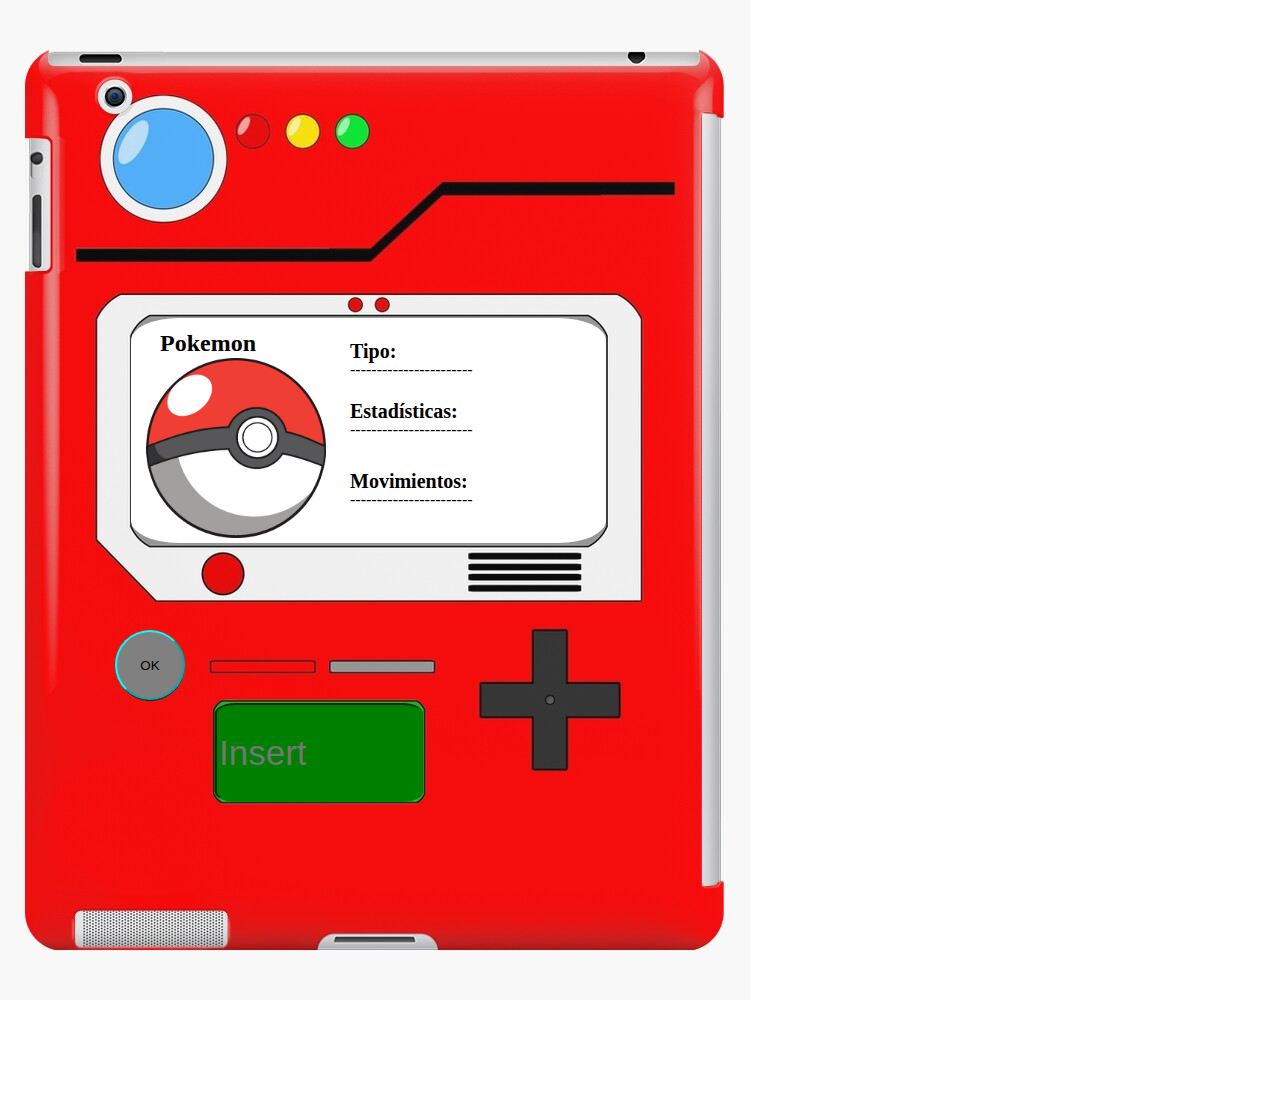
<file: JS/index.html>
<!DOCTYPE html>
<html lang="en">
  <head>
    <meta charset="UTF-8" />
    <meta http-equiv="X-UA-Compatible" content="IE=edge" />
    <meta name="viewport" content="width=device-width, initial-scale=1.0" />
    <title>Pokedex</title>
    <link rel="stylesheet" href="styles.css" />
  </head>
  <body>
    <section class="section1">
      <img
        class="imagen"
        id="pokemon"
        name="pokemon"
        src="./img/pokebola.png"
        alt="cual image"
      />
    </section>
    <h2 class="nombrePokemon" id="nombre_pokemon" name="nombrepokemon">
      Pokemon
    </h2>
    <p class="ptitulo tipoPokemon">
        Tipo:
    </p>
    <p class="tipo"" name="tipo" id="tipo">
        -----------------------
    </p>
    <p class="ptitulo estadisticaPokemon">
        Estadísticas:
    </p>
    <p class="estadistica" name="estadistica" id="estadistica" >
       -----------------------
    </p>
    <p class="ptitulo movimientosPokemon">
        Movimientos:
    </p>
    <p class="movimiento" name="movimiento" id="movimiento">
        -----------------------
    </p>
    <button onclick="fetchPokemon()" class="bottom">OK</button>
    <input
      type="text"
      id="nombre"
      name="nombre"
      placeholder="Insert"
      class="inputtype"
    />

    <section class="mostrar"></section>
  </body>
  <footer>
    <script src="./function.js"></script>
  </footer>
</html>
</file>
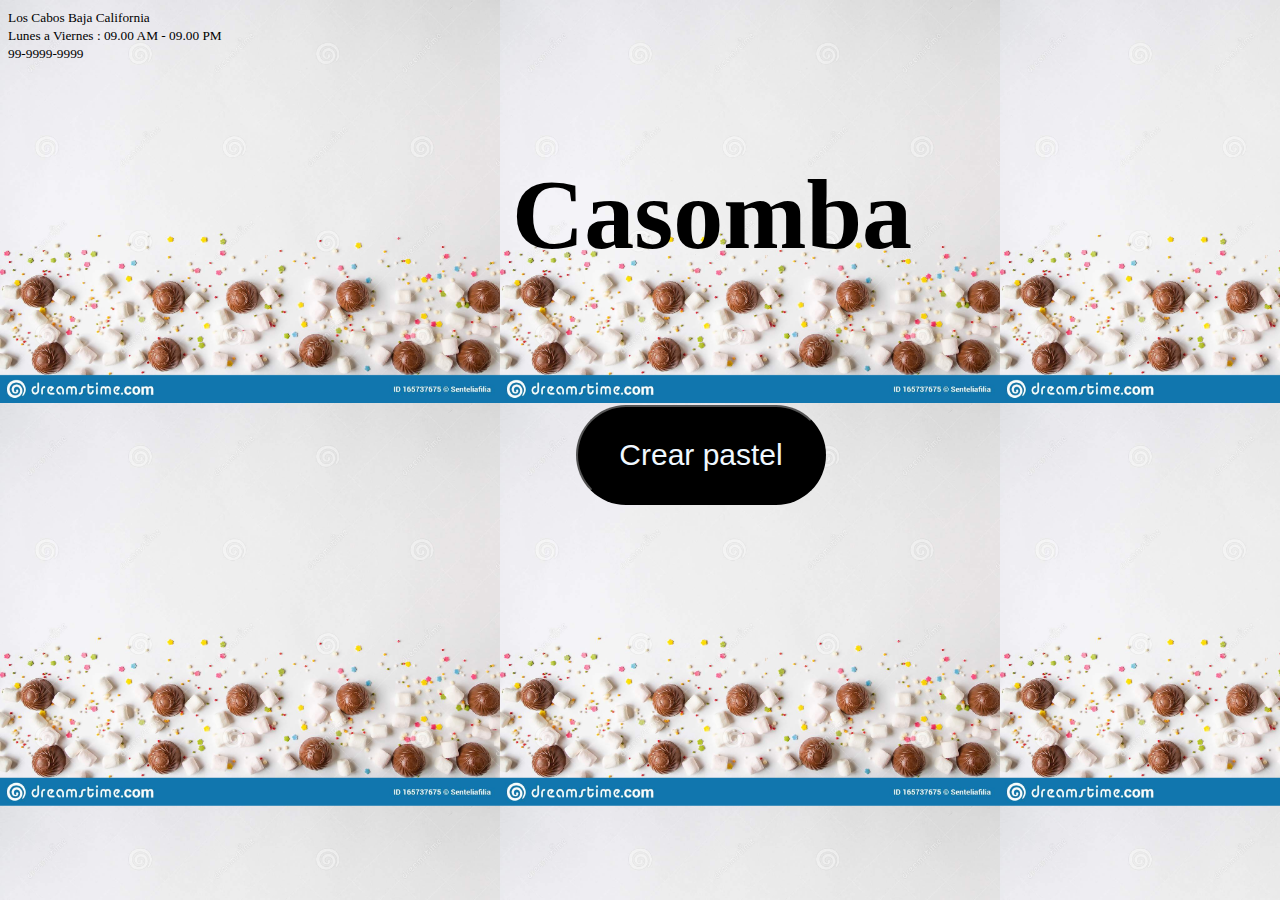
<file: Pasteleria/index.html>
<!DOCTYPE html>
<html lang="en">
<head>
    <meta charset="UTF-8">
    <meta http-equiv="X-UA-Compatible" content="IE=edge">
    <meta name="viewport" content="width=device-width, initial-scale=1.0">
    <title>Casomba</title>
    <link rel="stylesheet" href="index_estilo.css">
</head>
<body>
    <div class="container-fluid bg-light p-0">
        <div class="row gx-0 d-none d-lg-flex">
            <div class="col-lg-7 px-5 text-start">
                <div class="h-100 d-inline-flex align-items-center py-3 me-4">
                    <small class="fa fa-map-marker-alt text-primary me-2"></small>
                    <small>Los Cabos Baja California</small>
                </div>
                <div class="h-100 d-inline-flex align-items-center py-3">
                    <small class="far fa-clock text-primary me-2"></small>
                    <small>Lunes a Viernes : 09.00 AM - 09.00 PM</small>
                </div>
            </div>
            <div class="col-lg-5 px-5 text-end">
                <div class="h-100 d-inline-flex align-items-center py-3 me-4">
                    <small class="fa fa-phone-alt text-primary me-2"></small>
                    <small> 99-9999-9999</small>
                </div>
            </div>
        </div>
    </div>
    <h1>Casomba</h1>
    <a href="/sabores.html">
    <button>Crear pastel</button>
    </a>
</body>
</html>
</file>
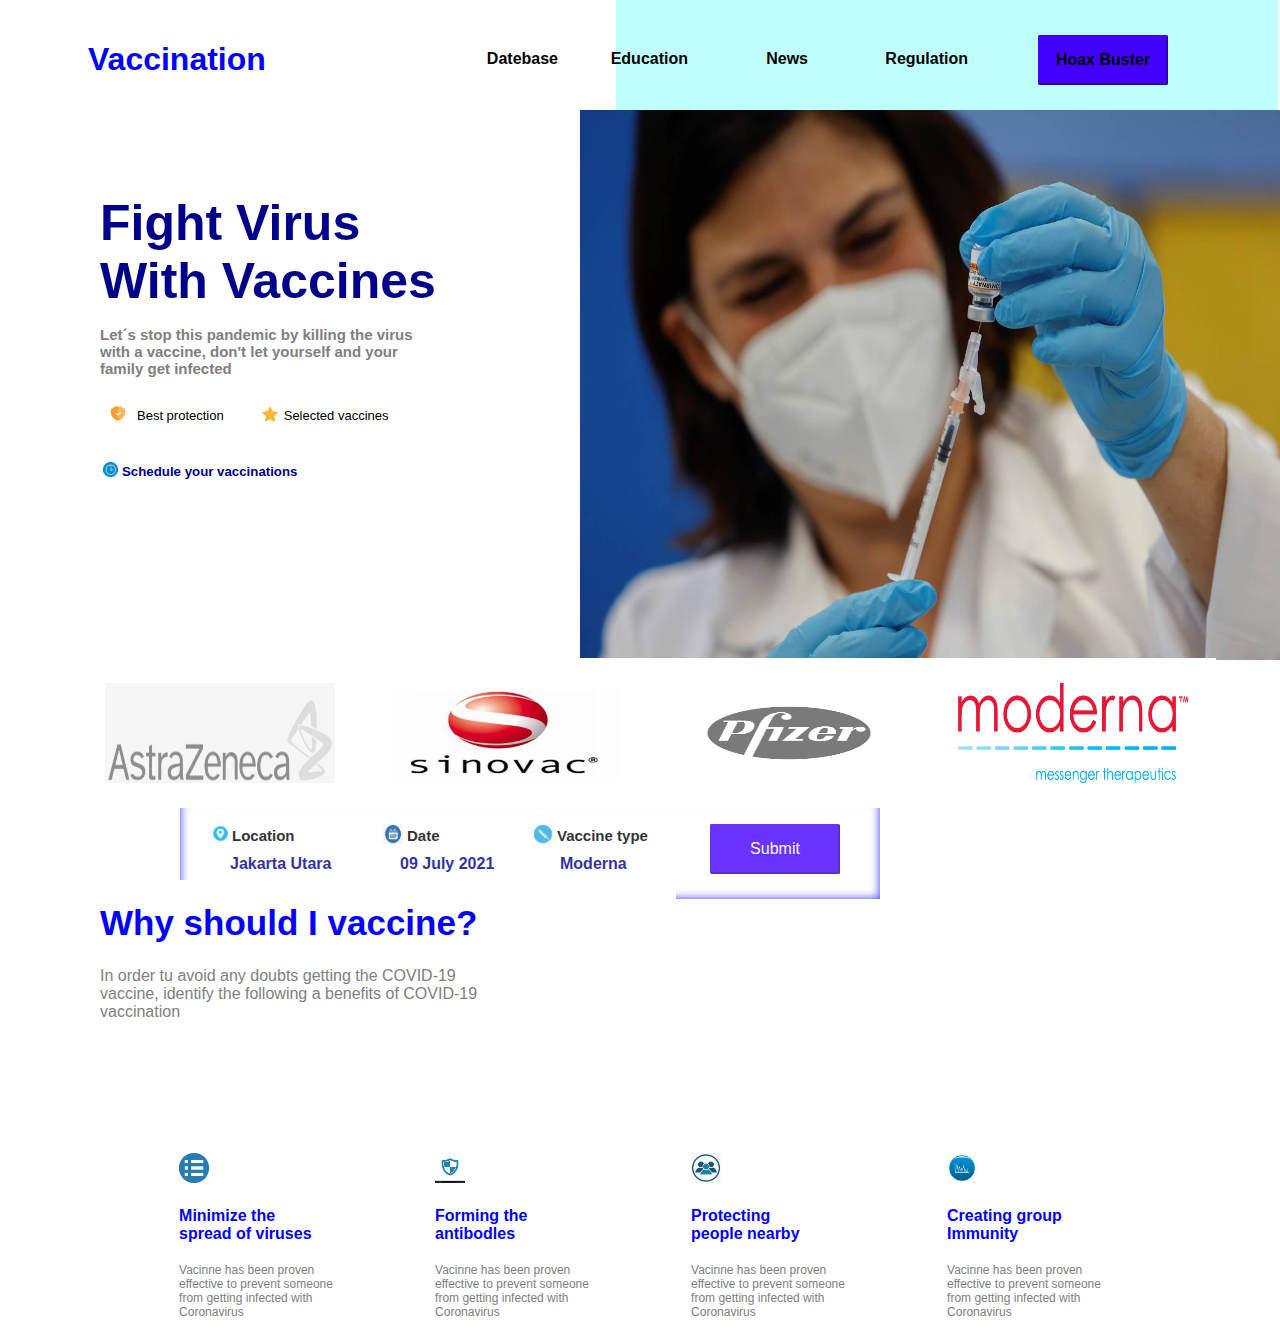
<file: CSS/Vacuna/index.html>
<!DOCTYPE html>
<html lang="en">
  <head>
    <meta charset="UTF-8" />
    <meta http-equiv="X-UA-Compatible" content="IE=edge" />
    <meta name="viewport" content="width=device-width, initial-scale=1.0" />
    <title>Vacuna</title>
    <link rel="stylesheet" href="styles.css" />
  </head>

  <!--HEADER-->
  <header>
    <div class="divheader2"></div>
    <h1 class="tituloheader colortitulos">Vaccination</h1>

      <a class="acomodoheader acomodoheader1" href="">Datebase</a>
      <a class="acomodoheader acomodoheader2" href="">Education</a>
      <a class="acomodoheader acomodoheader3" href=""> News</a>
      <a class="acomodoheader acomodoheader4" href="">Regulation</a>
    <button class="boton  acomodoheader5">Hoax Buster</button>

  </header>

  <!--CUERPO DEL PROGRAMA-->
  <body>
    
    <!--SECTION1-->
    <section>
      <section class="section1">
        <h1 class="colorazul tamaniotitulo">
          Fight Virus <br />With Vaccines
        </h1>
        <br />
        <p class="textosection1">
          Let´s stop this pandemic by killing the virus <br />
          with a vaccine, don't let yourself and your <br />
          family get infected
        </p>
        <div>
          <table>
            <tr>
              <th>
                <img class="tamanioicono2" src="./img/icon2.jpg" alt="icono2" />
              </th>
              <th>
                <p class="textonegro">Best protection</p>
              </th>
              <th></th>
              <th></th>
              <th></th>
              <th></th>
              <th></th>
              <th></th>
              <th></th>
              <th></th>
              <th>
                <img class="tamanioicono1" src="./img/icon1.png" alt="icono1">
              </th>
              <th>
                <p class="textonegro">Selected vaccines </p>
              </th>
            </tr>
          
          </table>
        
        </div>

        <div>
          <table>
            <tr>
              <th>
                <img src="./img/icon 3.jpg" alt="icono3" class="tamanioicono3">
              </th>
              <th>
                <h5 class="tamanioh5">Schedule your vaccinations</h5>
              </th>
            </tr>
          </table>
        </div>
        
      </section>

      <img class="imagenseccion" src="./img/section1.jpg" alt="Vacunando" />
      <div class="infodiv1">
        <div class="divtabla1">
          <table >
            <tr>
              <th>
                <img src="./img/ubicacion.png" alt="date icon" class="tamanioicono3">
              </th>
              <th>
                <p class="textoanunciosection1 positiontexttable1">Location</p>
              </th>
            </tr>
          </table>
        </div>
          <div class="positiontabla1mensaje">
            <table >
              <tr>
                <th>
                  <img src="./img/date.png" alt="date icon" class="tamanioicono1">
                </th>
                <th>
                  <p class="textoanunciosection1 positiontexttable1">Date</p>
                </th>
              </tr>
            </table>
          </div>
          <div class="positiontabla1mensaje2">
            <table >
              <tr>
                <th>
                  <img src="./img/vaccine.png" alt="date icon" class="tamanioicono1">
                </th>
                <th>
                  <p class="textoanunciosection1 positiontexttable1">Vaccine type</p>
                </th>
              </tr>
            </table>
          </div>
          <div class="psotitionmensaje1">
              <h4>
                Jakarta Utara
              </h4>
          </div>
          <div class="psotitionmensaje2">
              <h4>
                09 July 2021
              </h4>
          </div>
          <div class="psotitionmensaje3">
            <h4>
              Moderna
            </h4>
        </div>
        <button class="boton positionbottom">Submit</button>
      </div>
    </section>    
    <section class="section2">
      <img class="tamanioimg1" src="./img/astra.png" alt="astra zeneca">
      <img class="tamanioimg1" src="./img/sinovac.jpg" alt="sinovac">
      <img class="tamanioimg1" src="./img/phizer.jpg" alt="pfizer">
      <img class="tamanioimg1" src="./img/moderna.png" alt="moderna">
    </section>
    <section class="section3">
      <h1 class="colortitulos titulosection3">
        Why should I vaccine?
      </h1>
      <p>
        In order tu avoid  any doubts getting the COVID-19 <br>
        vaccine, identify the following a benefits of COVID-19 <br>
        vaccination
      </p>
    </section>
    <section class="section4">
      <div>
        <table>
          <tr>
            <th>
              <img src="./img/menu.png" class="tamanioicono2" alt="menu icon">
            </th>
          </tr>
          <tr>
            <th>
              <p class="colortitulos">Minimize the <br>spread of viruses</p>
            </th>
          </tr>
          <tr>
            <th class="psection4">
              Vacinne has been proven <br>effective to prevent someone <br>
              from getting infected with <br>Coronavirus
            </th>
          </tr>
        </table>
      </div>
      <div>
        <table>
          <tr>
            <th>
              <img src="./img/secure.png" alt="secure icon" class="tamanioicono2">
            </th>
          </tr>
          <tr>
            <th>
              <p class="colortitulos">Forming the <br>antibodles</p>
            </th>
          </tr>
          <tr>
            <th class="psection4">
              Vacinne has been proven <br>effective to prevent someone <br>
              from getting infected with <br>Coronavirus
            </th>
          </tr>
        </table>
      </div>
      <div>
        <table>
          <tr>
            <th>
              <img src="./img/comunidad.png" alt="comunidad icon" class="tamanioicono2">
            </th>
          </tr>
          <tr>
            <th>
              <p class="colortitulos">Protecting <br>people nearby</p>
            </th>
          </tr>
          <tr>
            <th class="psection4">
              Vacinne has been proven <br>effective to prevent someone <br>
              from getting infected with <br>Coronavirus
            </th>
          </tr>
        </table>
      </div>
      <div>
        <table>
          <tr>
            <th>
              <img src="./img/grafica.jpg" alt="grafica icon" class="tamanioicono2">
            </th>
          </tr>
          <tr>
            <th>
              <p class="colortitulos">Creating group <br>Immunity</p>
            </th>
          </tr>
          <tr>
            <th class="psection4">
              Vacinne has been proven <br>effective to prevent someone <br>
              from getting infected with <br>Coronavirus
            </th>
          </tr>
        </table>
      </div>
    </section>
    </body>

  <footer class="cla">
    
  </footer>
</html>
</file>
<file: JS/styles.css>
body{
    background-image: url('./img/pokedex.jpg');
    background-repeat: no-repeat;
}

.section1{
    background-color: white;
    border-color: white;
    width: 475px;
    height: 225px;
    border-radius: 10% 10% 10% 10%;
    position: relative;
    top: 310px;
    left: 123px;
}

.ptitulo{
    font-weight: bold;
    font-size: 20px;
}

.imagen{
    width: 180px;
    height: 180px;
    position: relative;
    left: 15px;
    top: 40px;
}

.bottom{
    border-radius: 100%;
    position: absolute;
    height: 70px;
    width: 70px;
    top: 630px;
    left: 115px;
    background-color: gray;
    border-color: aqua;
    
}

.inputtype{
    position: absolute;
    top: 703px;
    left: 215px;
    width: 200px;
    height: 93px;
    border-radius: 10%;
    background-color: green;
    border-color: green;
    font-size: 35px;
}


.nombrePokemon{
    position: absolute;
    top: 310px;
    left: 160px;
}


.mostrar{
    position: absolute;
    top: 1000px;
    width: 200px;
    height: 100px;
    background-color: white;
}

.tipoPokemon{
    position: absolute;
    top: 320px;
    left: 350px;
}

.estadisticaPokemon{
    position: absolute;
    left: 350px;
    top:380px
}

.movimientosPokemon{
    position: absolute;
    left: 350px;
    top:450px;
}

.movimiento{
    position: absolute;
    left: 350px;
    top: 475px;
}

.estadistica{
    position: absolute;
    left: 350px;
    top: 405px;
}

.tipo{
    position: absolute;
    left: 350px;
    top: 345px;
}
</file>
<file: Pasteleria/index_estilo.css>
body{
    background-image: url(./img/fondo3.jpg);
    background-size: 500px;
}
h1{
    font-size: 100px;
    position: absolute;
    font-weight: bold;
    top: 10%;
    left: 40%;
}
button{
    font-size: 30px;
    font-family: 'Franklin Gothic Medium', 'Arial Narrow', Arial, sans-serif;
    font-wei    ght: bold;
    background-color:black;
    color: aliceblue;
    width: 250px;
    height: 100px;
    padding: 10px;
    border-radius: 50px;
    cursor: pointer;
    position: absolute;
    top:45%;
    left: 45%; 
}
</file>
<file: CSS/Vacuna/styles.css>
*{
    font-family:Verdana, Geneva, Tahoma, sans-serif;
}
p{
    color: grey;
}

/* Comienzan estilos del header */

.boton{
    border-radius: 2px;
    background-color: rgb(68, 0, 255);
    border-color: rgb(68, 0, 255);
    color: aliceblue;
    width: 130px;
    height: 50px;
    font-size:medium;
}

.divheader2{
    position: absolute;
    width: 51.75%;
    height: 110px;
    background-color:rgb(191, 255, 252);
    top: 0;
    right: 10px;
}



.colortitulos {
  color: blue;
}

.tituloheader {
  position: relative;
  top: 20px;
  left: 80px;
}

.acomodoheader {
  position: absolute;
  top: 50px;
}

.acomodoheader1{
    right: 730px;
    color: black;
    font-weight: bold;
    text-decoration-line: none;
}
.acomodoheader2{
    right: 600px;
    color: black;
    font-weight: bold;
    text-decoration-line: none;
}
.acomodoheader3{
    right: 480px;
    color: black;
    font-weight: bold;
    text-decoration-line: none;
}
.acomodoheader4{
    right: 320px;
    color: black;
    font-weight: bold;
    text-decoration-line: none;
}
.acomodoheader5{
    position: absolute;
    top: 35px;
    right: 120px;
    color: black;
    font-weight: bold;
    text-decoration-line: none;
}

header {
  
  background-color: white;
  top: 0px;
  position: absolute;
  width: 100%;
}

/*Comienzan estilos de la primera seccion*/

.section1 {
  width: 550px;
  height: 550px;
  background-color:white;
  position: absolute;
  left: 100px;
  top: 110px;
}

.colorazul{
    color: darkblue;
}

.textonegro{
    color:black;
    font-size: small;
    font-weight: lighter;
}

.tamaniotitulo {
  font-size: 50px;
  font-weight:800;
  position: relative;
  top: 50px;
}

.textosection1{
    font-weight:bold;
    font-size: 15px ;
}

.imagenseccion {
  position: absolute;
  top: 110px;
  right: 0px;
  width: 700px;
  height: 550px;
}

.tamanioicono2{
    width: 30px;
    height: 30px;
}

.tamanioh5{
    color: darkblue;
}

.tamanioicono1{
    width: 20px;
    height: 20px;
}

.tamanioicono3{
    width: 15px;
    height: 15px;
}

.infodiv1{
    background-color:white;
    position: absolute;
    bottom: 10px;
    width: 700px;
    height: 100px;
    bottom: 1px;
    left: 180px;
    opacity: 80%;
    box-shadow:  0px 0px 10px 0px blue inset;
}

.textoanunciosection1{ 
    font-size: 15px;
    color: black;
}

.positionbottom{
    position: absolute;
    right: 40px;
    top: 25px;
}

.divtabla1{
    position: relative;
    left: 30px;
    top: 10px;
}


.positiontexttable1{
    text-align:right;
}

.positiontabla1mensaje{
    position: absolute;
    top: 10px ;
    left: 200px;
}

.positiontabla1mensaje2{
    position: absolute;
    top: 10px ;
    left: 350px;
}

.psotitionmensaje1{
    color:darkblue;
    position: absolute;
    bottom: 5px;
    left: 50px;
}

.psotitionmensaje2{
    color:darkblue;
    position: absolute;
    bottom: 5px;
    left: 220px;
}

.psotitionmensaje3{
    color:darkblue;
    position: absolute;
    bottom: 5px;
    left: 380px;
}

/*AQUI EMPIEZA LA SECCION DOS*/

.section2{
    position: relative;
    left:70px;
    width: 90%;
    height:150px ;
    background-color:white;
    top:650px;
    display: flex;
    flex-direction: row;
    justify-content: space-around;
    align-items: center;
}

.tamanioimg1{
    width: 230px;
    height: 100px;
}

/*AQUI EMPIEZA LA SECCION 3*/

.section3{
    background-color: white;
    position: absolute;
    width: 45%;
    height: 130px;
    top: 880px;
    left: 100px;

}

.titulosection3{
    font-size: 35px;
}

/*COMIENZAN ESTILOD DE SECTION 4*/

.section4{
    position: absolute;
    width: 80%;
    height: 180px;
    background-color: white;
    top: 1150px;
    left: 10%;
    display: flex;
    justify-content: space-around;
    text-align: left;
}

.psection4{
    font-size: 12px;
    font-weight: normal;
    color:gray;
}




/*COMIENZAN ESTILOS DEL FOOTER*/

footer{
    background-color: grey;
}
</file>
